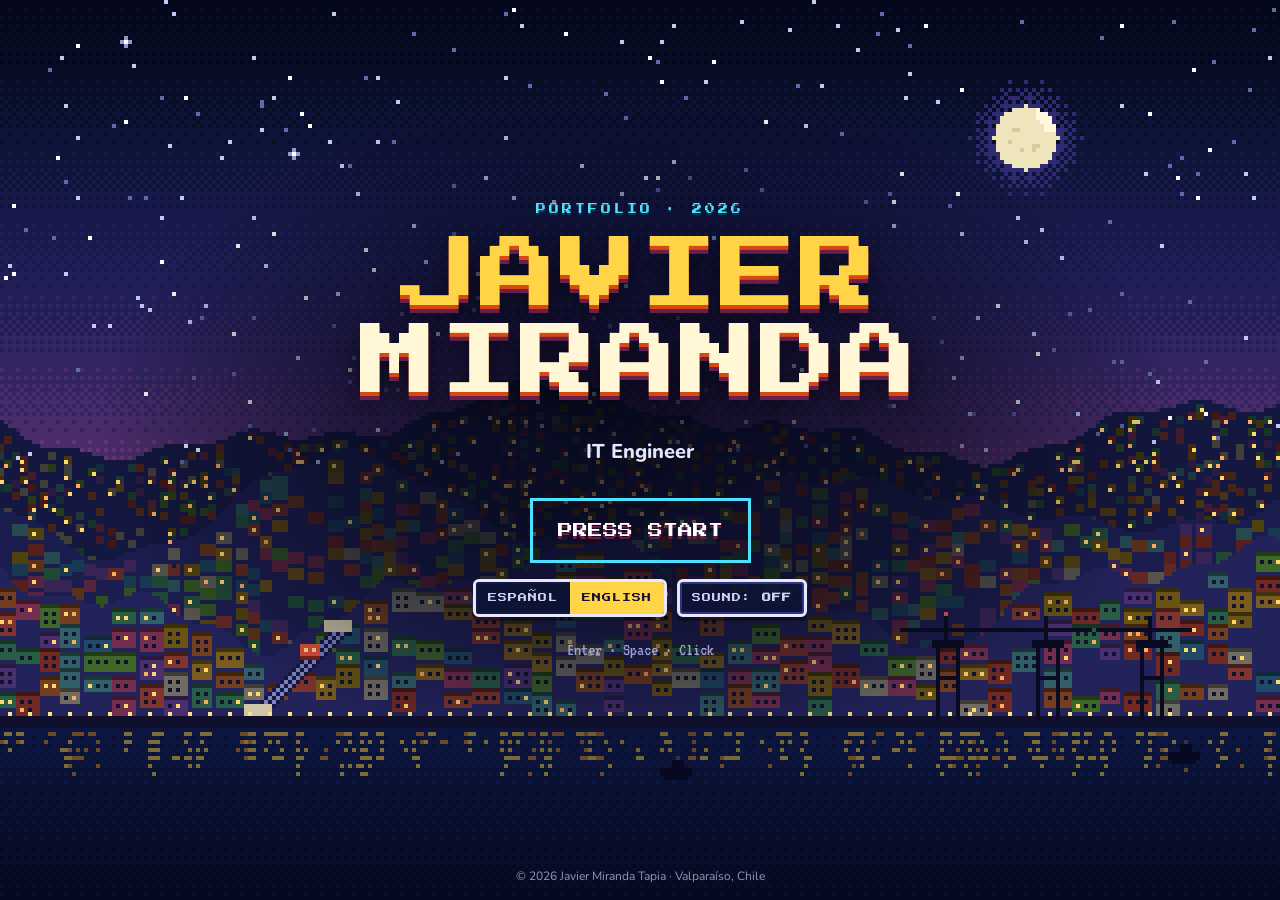
<file: index.html>
<!doctype html>
<html lang="es">
<head>
  <meta charset="utf-8">
  <meta name="viewport" content="width=device-width, initial-scale=1, viewport-fit=cover">
  <title>Javier Miranda · Portafolio</title>
  <meta name="description" content="Portafolio de Javier Miranda Tapia, Ingeniero en Informática con Diplomado en Ciberseguridad: experiencia laboral, habilidades, certificados y demos jugables de sus apps y juegos.">
  <meta name="author" content="Javier Miranda Tapia">
  <meta name="theme-color" content="#0b0f24">
  <meta property="og:type" content="website">
  <meta property="og:title" content="Javier Miranda · Portafolio">
  <meta property="og:description" content="Ingeniero en Informática con Diplomado en Ciberseguridad. Experiencia, habilidades, certificados y demos jugables de mis apps y juegos.">
  <meta property="og:image" content="https://javiermirandat-ing.github.io/img/og.jpg">
  <meta property="og:url" content="https://javiermirandat-ing.github.io/">
  <meta property="og:image:width" content="1200">
  <meta property="og:image:height" content="630">
  <meta property="og:locale" content="es_CL">
  <meta name="twitter:card" content="summary_large_image">
  <link rel="canonical" href="https://javiermirandat-ing.github.io/">
  <link rel="icon" type="image/svg+xml" href="favicon.svg">
  <link rel="preconnect" href="https://fonts.googleapis.com">
  <link rel="preconnect" href="https://fonts.gstatic.com" crossorigin>
  <link href="https://fonts.googleapis.com/css2?family=Nunito:wght@400;600;700;800&family=Press+Start+2P&family=VT323&display=swap" rel="stylesheet">
  <link rel="stylesheet" href="css/style.css">
  <script type="application/ld+json">
  {
    "@context": "https://schema.org",
    "@type": "Person",
    "name": "Javier Miranda Tapia",
    "jobTitle": "Ingeniero en Informática",
    "email": "mailto:javier.mirandat.26@gmail.com",
    "telephone": "+56961686938",
    "address": { "@type": "PostalAddress", "addressLocality": "Valparaíso", "addressCountry": "CL" },
    "alumniOf": "Duoc UC",
    "knowsLanguage": ["es", "en"],
    "url": "https://javiermirandat-ing.github.io/",
    "sameAs": ["https://github.com/javiermirandat-ing"]
  }
  </script>
</head>
<body>
  <canvas id="scene" aria-hidden="true"></canvas>
  <div class="veil" aria-hidden="true"></div>

  <!-- Pantalla de título -->
  <section id="title" class="title" aria-label="Pantalla de inicio">
    <div class="title-inner">
      <p class="title-pre" data-i18n="title.pre">PORTAFOLIO · 2026</p>
      <h1 class="logo"><span>JAVIER</span><span>MIRANDA</span></h1>
      <p class="title-sub" data-i18n="title.sub">Ingeniero en Informática</p>
      <button id="start" class="press-start" type="button"><span class="blink" data-i18n="title.start">PRESIONA START</span></button>
      <div class="title-options">
        <div class="seg" role="group" aria-label="Idioma / Language">
          <button type="button" class="seg-btn" data-set-lang="es" data-px-static>ESPAÑOL</button>
          <button type="button" class="seg-btn" data-set-lang="en">ENGLISH</button>
        </div>
        <button type="button" class="seg-btn sound-toggle" data-sound-toggle>
          <span data-i18n="title.sound">SONIDO</span>: <b class="sound-state">NO</b>
        </button>
      </div>
      <p class="title-hint" data-i18n="title.hint">Enter · Espacio · Clic</p>
    </div>
    <p class="title-foot">© 2026 Javier Miranda Tapia · Valparaíso, Chile</p>
  </section>

  <!-- Aplicación -->
  <div id="app" hidden>
    <header class="hud">
      <div class="hud-row">
        <button type="button" class="hud-player" data-goto="perfil" aria-label="Perfil">
          <canvas class="hud-avatar" width="48" height="48" aria-hidden="true"></canvas>
          <span class="hud-id">
            <span class="hud-name">JAVIER MIRANDA</span>
            <span class="hud-class" data-i18n="hud.class">Ing. en Informática y Telecom.</span>
          </span>
        </button>
        <div class="hud-xp" aria-live="polite">
          <div class="hud-xp-label"><span data-i18n="hud.explore">EXPLORACIÓN</span><span id="xp-count">0/5</span></div>
          <div class="xpbar"><i id="xp-fill"></i></div>
        </div>
        <div class="hud-actions">
          <a class="btn-icon btn-cv" id="hud-cv" href="cv/Javier-Miranda-CV.pdf" download><span data-icon="download"></span><span data-i18n="hud.cv">CV</span></a>
          <button type="button" class="btn-icon" id="hud-lang" data-i18n-aria="hud.lang"><span data-icon="globe"></span><span class="lang-code">ES</span></button>
          <button type="button" class="btn-icon" id="hud-sound" data-sound-toggle data-i18n-aria="hud.sound"><span class="snd-icon" data-icon="soundOff"></span></button>
        </div>
      </div>
      <nav class="menu" role="tablist" aria-label="Secciones">
        <button type="button" class="tab" role="tab" id="tab-perfil" aria-controls="s-perfil" data-tab="perfil"><span data-icon="user"></span><span data-i18n="nav.perfil">Perfil</span></button>
        <button type="button" class="tab" role="tab" id="tab-habilidades" aria-controls="s-habilidades" data-tab="habilidades"><span data-icon="star"></span><span data-i18n="nav.habilidades">Habilidades</span></button>
        <button type="button" class="tab" role="tab" id="tab-experiencia" aria-controls="s-experiencia" data-tab="experiencia"><span data-icon="briefcase"></span><span data-i18n="nav.experiencia">Experiencia</span></button>
        <button type="button" class="tab" role="tab" id="tab-proyectos" aria-controls="s-proyectos" data-tab="proyectos"><span data-icon="pad"></span><span data-i18n="nav.proyectos">Proyectos</span></button>
        <button type="button" class="tab" role="tab" id="tab-contacto" aria-controls="s-contacto" data-tab="contacto"><span data-icon="chat"></span><span data-i18n="nav.contacto">Contacto</span></button>
      </nav>
    </header>

    <main class="stage">
      <section id="s-perfil" class="panel" role="tabpanel" aria-labelledby="tab-perfil" hidden></section>
      <section id="s-habilidades" class="panel" role="tabpanel" aria-labelledby="tab-habilidades" hidden></section>
      <section id="s-experiencia" class="panel" role="tabpanel" aria-labelledby="tab-experiencia" hidden></section>
      <section id="s-proyectos" class="panel" role="tabpanel" aria-labelledby="tab-proyectos" hidden></section>
      <section id="s-contacto" class="panel" role="tabpanel" aria-labelledby="tab-contacto" hidden></section>
    </main>

    <footer class="foot">
      <p>© 2026 Javier Miranda Tapia · <span data-i18n="footer.made">Hecho a mano con HTML, CSS y JavaScript</span></p>
    </footer>
  </div>

  <div id="modal" class="modal" hidden></div>
  <div id="toasts" class="toasts" aria-live="polite"></div>

  <noscript>
    <div class="noscript">
      <h1>Javier Miranda Tapia</h1>
      <p>Ingeniero en Informática · Diplomado en Ciberseguridad · Valparaíso, Chile</p>
      <p>Correo: <a href="mailto:javier.mirandat.26@gmail.com">javier.mirandat.26@gmail.com</a> · Teléfono: <a href="tel:+56961686938">+56 9 6168 6938</a></p>
      <p><a href="cv/Javier-Miranda-CV.pdf">Descargar CV</a> · <a href="cv/Javier-Miranda-CV-con-foto.pdf">CV con foto</a></p>
      <p>Activa JavaScript para ver la versión jugable del portafolio.</p>
    </div>
  </noscript>

  <script src="js/data.js"></script>
  <script src="js/scene.js"></script>
  <script src="js/app.js"></script>
</body>
</html>
</file>
<file: css/style.css>
/* ==========================================================
   Portafolio de Javier Miranda · estilo RPG retro
   ========================================================== */

:root {
  --bg: #0b0f24;
  --bg-2: #11173a;
  --win-top: rgba(30, 38, 98, 0.94);
  --win-bot: rgba(14, 19, 54, 0.96);
  --line: #e9e6ff;
  --line-in: #2d3586;
  --ink: #f4f2ff;
  --ink-2: #cdd2f6;
  --muted: #9aa2d8;
  --gold: #ffd447;
  --gold-dark: #b8860b;
  --orange: #ff8a3d;
  --cyan: #4de1ff;
  --pink: #ff6fa3;
  --green: #5ef0a0;
  --purple: #b98cff;
  --red: #ff5d6c;
  --slot: #1c2462;
  --slot-line: #3b44a0;
  --shadow: rgba(0, 0, 0, 0.38);
  --px: "Press Start 2P", monospace;
  --vt: "VT323", monospace;
  --sans: "Nunito", system-ui, -apple-system, "Segoe UI", sans-serif;
  --hud-h: 64px;
  --radius: 8px;
}

* { box-sizing: border-box; }

html {
  -webkit-text-size-adjust: 100%;
  scroll-padding-top: 140px;
}

body {
  margin: 0;
  min-height: 100vh;
  background: var(--bg);
  color: var(--ink);
  font: 16px/1.6 var(--sans);
  overflow-x: hidden;
}

body.locked { overflow: hidden; }

img { max-width: 100%; display: block; }

a { color: var(--cyan); }

button { font: inherit; color: inherit; }

:focus-visible {
  outline: 3px solid var(--cyan);
  outline-offset: 3px;
}

[hidden] { display: none !important; }

/* Mayúscula con tilde compuesta: la fuente pixel la trae aplastada, así que
   la tilde se dibuja con píxeles de 1/8 em (la grilla de la propia fuente). */
.acc { position: relative; display: inline-block; line-height: 1; }

.acc::before {
  content: "";
  position: absolute;
  width: 0.125em;
  height: 0.125em;
  background: currentColor;
}

.acc.a-acute::before { left: 0.375em; top: -0.25em; box-shadow: 0.125em -0.125em 0 currentColor; }

.acc.a-tilde::before {
  left: 0.125em; top: -0.25em;
  box-shadow: 0.375em 0 0 currentColor, 0.5em 0 0 currentColor, 0.125em -0.125em 0 currentColor, 0.25em -0.125em 0 currentColor, 0.625em -0.125em 0 currentColor;
}

.acc.a-dier::before { left: 0.25em; top: -0.25em; box-shadow: 0.375em 0 0 currentColor; }

.sr-only {
  position: absolute; width: 1px; height: 1px; overflow: hidden;
  clip: rect(0 0 0 0); white-space: nowrap;
}

/* ---------- Iconos pixel ---------- */
.px-icon {
  width: 1em; height: 1em;
  display: inline-block;
  vertical-align: -0.12em;
  fill: currentColor;
  shape-rendering: crispEdges;
  flex: none;
}

/* ---------- Escenario de fondo ---------- */
#scene {
  position: fixed;
  inset: 0;
  width: 100%;
  height: 100%;
  image-rendering: pixelated;
  object-fit: cover;
  z-index: 0;
  display: block;
}

.veil {
  position: fixed;
  inset: 0;
  z-index: 1;
  pointer-events: none;
  background:
    radial-gradient(ellipse at 50% 20%, rgba(9, 11, 34, 0.45), rgba(6, 7, 22, 0.86) 70%);
  opacity: 0;
  transition: opacity 0.7s ease;
}

.veil::after {
  content: "";
  position: absolute;
  inset: 0;
  background: repeating-linear-gradient(to bottom, rgba(0, 0, 0, 0.16) 0 1px, transparent 1px 3px);
  opacity: 0.35;
}

body.in-app .veil { opacity: 1; }

/* ---------- Pantalla de título ---------- */
.title {
  position: fixed;
  inset: 0;
  z-index: 10;
  display: grid;
  place-items: center;
  padding: 24px 16px 64px;
  text-align: center;
  transition: opacity 0.5s ease, transform 0.5s ease;
}

.title.leaving {
  opacity: 0;
  transform: scale(1.06);
  pointer-events: none;
}

.title-inner {
  position: relative;
  display: flex;
  flex-direction: column;
  align-items: center;
  gap: 10px;
  max-width: 100%;
}

.title-inner::before {
  content: "";
  position: absolute;
  z-index: -1;
  left: 50%; top: 50%;
  width: min(1100px, 150vw);
  height: 150%;
  transform: translate(-50%, -50%);
  background: radial-gradient(closest-side, rgba(5, 7, 24, 0.82), rgba(5, 7, 24, 0.55) 55%, transparent);
  pointer-events: none;
}

.title-pre {
  margin: 0 0 6px;
  font: 10px/1.6 var(--px);
  letter-spacing: 3px;
  color: var(--cyan);
  text-shadow: 0 2px 0 #0a3a52;
}

.logo {
  margin: 0;
  font-family: var(--px);
  font-weight: 400;
  font-size: clamp(30px, 8vw, 78px);
  line-height: 1.12;
  letter-spacing: 2px;
  color: var(--gold);
  text-shadow:
    0 4px 0 #d9480f,
    0 8px 0 #6b1f4a,
    0 14px 24px rgba(0, 0, 0, 0.55);
}

.logo span { display: block; }

.logo span:nth-child(2) {
  color: #fff7d6;
  animation: bob 2.4s steps(4) infinite;
}

.logo span:nth-child(1) { animation: bob 2.4s steps(4) infinite reverse; }

@keyframes bob {
  0%, 100% { transform: translateY(0); }
  50% { transform: translateY(-4px); }
}

.title-sub {
  margin: 18px 0 8px;
  font-weight: 800;
  font-size: clamp(15px, 2.4vw, 20px);
  color: #e3e6ff;
  text-shadow: 0 2px 0 rgba(0, 0, 0, 0.6);
}

.press-start {
  margin-top: 18px;
  padding: 16px 22px;
  background: none;
  border: 0;
  cursor: pointer;
  font: 15px/1.4 var(--px);
  color: #fff;
  text-shadow: 0 3px 0 #6b1f4a;
}

.blink { animation: soft-blink 1.1s steps(2, start) infinite; }

@keyframes blink { to { visibility: hidden; } }

@keyframes soft-blink { to { opacity: 0.25; } }

.title-options {
  display: flex;
  flex-wrap: wrap;
  justify-content: center;
  gap: 10px;
  margin-top: 12px;
}

.seg {
  display: inline-flex;
  border: 3px solid var(--line);
  border-radius: 6px;
  box-shadow: inset 0 0 0 2px var(--line-in), 0 4px 0 var(--shadow);
  background: rgba(14, 19, 54, 0.85);
  overflow: hidden;
}

.seg .seg-btn {
  border: 0;
  box-shadow: none;
  border-radius: 0;
}

.seg-btn {
  padding: 10px 12px;
  font: 9px/1.4 var(--px);
  letter-spacing: 1px;
  color: var(--ink-2);
  background: rgba(14, 19, 54, 0.85);
  border: 3px solid var(--line);
  border-radius: 6px;
  box-shadow: inset 0 0 0 2px var(--line-in), 0 4px 0 var(--shadow);
  cursor: pointer;
}

.seg-btn[aria-pressed="true"] {
  color: #1a1030;
  background: var(--gold);
}

.seg-btn:hover { color: var(--gold); }
.seg-btn[aria-pressed="true"]:hover { color: #1a1030; }

.title-hint {
  margin: 14px 0 0;
  font: 18px/1 var(--vt);
  color: var(--muted);
}

.title-foot {
  position: absolute;
  left: 0; right: 0; bottom: 14px;
  margin: 0;
  font-size: 12px;
  color: rgba(205, 210, 246, 0.7);
}

/* ---------- Aplicación ---------- */
#app {
  position: relative;
  z-index: 2;
  min-height: 100vh;
  display: flex;
  flex-direction: column;
}

.hud {
  position: sticky;
  top: 0;
  z-index: 6;
  background: rgba(9, 12, 34, 0.9);
  backdrop-filter: blur(8px);
  -webkit-backdrop-filter: blur(8px);
  border-bottom: 3px solid var(--line);
  box-shadow: 0 3px 0 var(--line-in), 0 10px 24px rgba(0, 0, 0, 0.35);
}

.hud-row {
  max-width: 1160px;
  margin: 0 auto;
  display: grid;
  grid-template-columns: auto minmax(120px, 1fr) auto;
  align-items: center;
  gap: 18px;
  padding: 10px 16px;
}

.hud-player {
  display: flex;
  align-items: center;
  gap: 12px;
  padding: 0;
  background: none;
  border: 0;
  cursor: pointer;
  text-align: left;
}

.hud-avatar {
  width: 44px;
  height: 44px;
  image-rendering: pixelated;
  border: 3px solid var(--gold);
  border-radius: 4px;
  box-shadow: 0 0 0 2px #6b1f4a;
  background: var(--bg-2);
}

.hud-id { display: flex; flex-direction: column; line-height: 1.3; }

.hud-name { font: 10px/1.6 var(--px); color: #fff; }

.hud-class { font-size: 13px; color: var(--muted); font-weight: 700; }

.hud-xp { max-width: 340px; width: 100%; justify-self: center; }

.hud-xp-label {
  display: flex;
  justify-content: space-between;
  font: 18px/1 var(--vt);
  color: var(--ink-2);
  margin-bottom: 4px;
  letter-spacing: 1px;
}

#xp-count { color: var(--gold); }

.xpbar {
  height: 14px;
  border: 2px solid var(--line);
  border-radius: 3px;
  background: #070a1c;
  box-shadow: inset 0 0 0 2px #151b48;
  overflow: hidden;
}

.xpbar i {
  display: block;
  height: 100%;
  width: 0;
  background:
    repeating-linear-gradient(90deg, transparent 0 10px, rgba(0, 0, 0, 0.25) 10px 12px),
    linear-gradient(180deg, #fff1a8, var(--gold) 45%, #e0a800);
  transition: width 0.6s steps(10);
}

.hud-actions { display: flex; gap: 8px; }

.btn-icon {
  display: inline-flex;
  align-items: center;
  justify-content: center;
  gap: 6px;
  min-width: 42px;
  height: 42px;
  padding: 0 10px;
  font: 9px/1 var(--px);
  color: var(--ink);
  text-decoration: none;
  background: var(--slot);
  border: 2px solid var(--line);
  border-radius: 6px;
  box-shadow: inset 0 0 0 2px var(--line-in), 0 3px 0 var(--shadow);
  cursor: pointer;
}

.btn-icon .px-icon { font-size: 16px; }

.btn-icon:hover { color: var(--gold); }

.btn-cv { color: #1a1030; background: var(--gold); box-shadow: inset 0 0 0 2px #fff3b0, 0 3px 0 #7a5500; }
.btn-cv:hover { color: #1a1030; filter: brightness(1.08); }

/* Menú de pestañas */
.menu {
  max-width: 1160px;
  margin: 0 auto;
  display: flex;
  justify-content: center;
  gap: 6px;
  padding: 0 16px 10px;
}

.tab {
  position: relative;
  display: inline-flex;
  align-items: center;
  gap: 8px;
  padding: 10px 14px 10px 26px;
  font: 10px/1.4 var(--px);
  color: var(--ink-2);
  background: transparent;
  border: 2px solid transparent;
  border-radius: 6px;
  cursor: pointer;
}

.tab .px-icon { font-size: 15px; }

.tab::before {
  content: "";
  position: absolute;
  left: 9px;
  top: 50%;
  margin-top: -5px;
  border: 5px solid transparent;
  border-left: 7px solid var(--gold);
  opacity: 0;
}

.tab:hover { color: #fff; }
.tab:hover::before { opacity: 0.6; }

.tab[aria-selected="true"] {
  color: var(--gold);
  background: #1a2156;
  border-color: var(--line);
  box-shadow: inset 0 0 0 2px var(--line-in);
}

.tab[aria-selected="true"]::before { opacity: 1; animation: blink 1s steps(2, start) infinite; }

/* ---------- Escenario principal ---------- */
.stage {
  flex: 1;
  width: 100%;
  max-width: 1160px;
  margin: 0 auto;
  padding: 30px 16px 60px;
}

.panel { animation: panel-in 0.42s steps(6) both; }

@keyframes panel-in {
  from { opacity: 0; transform: translateY(14px); }
  to { opacity: 1; transform: none; }
}

.sec-head { margin: 4px 0 30px; }

.sec-head h2 {
  margin: 0 0 10px;
  font: clamp(17px, 2.6vw, 25px)/1.4 var(--px);
  color: var(--gold);
  text-shadow: 0 3px 0 #d9480f, 0 6px 0 #4a1640;
}

.sec-head p { margin: 0; color: var(--ink-2); font-size: 17px; font-weight: 600; }

/* Ventana RPG */
.win {
  position: relative;
  background: linear-gradient(180deg, var(--win-top), var(--win-bot));
  border: 3px solid var(--line);
  border-radius: var(--radius);
  box-shadow: inset 0 0 0 3px var(--line-in), 0 8px 0 var(--shadow);
  padding: 30px 22px 22px;
}

.stack > * + * { margin-top: 30px; }

.win-title {
  position: absolute;
  top: -15px;
  left: 14px;
  display: inline-flex;
  align-items: center;
  gap: 8px;
  max-width: calc(100% - 28px);
  padding: 6px 10px;
  font: 10px/1.4 var(--px);
  color: var(--gold);
  background: #0f1438;
  border: 3px solid var(--line);
  border-radius: 6px;
}

.win-title .px-icon { font-size: 13px; color: var(--cyan); }

.grid-2 { display: grid; grid-template-columns: repeat(2, minmax(0, 1fr)); gap: 30px 26px; }

/* Botones */
.btn {
  display: inline-flex;
  align-items: center;
  justify-content: center;
  gap: 10px;
  padding: 14px 18px;
  font: 10px/1.4 var(--px);
  letter-spacing: 0.5px;
  color: #1a1030;
  text-decoration: none;
  background: var(--gold);
  border: 3px solid #1a1030;
  border-radius: 6px;
  box-shadow: inset 0 -4px 0 rgba(0, 0, 0, 0.18), inset 0 3px 0 rgba(255, 255, 255, 0.45), 0 4px 0 #1a1030;
  cursor: pointer;
  transition: transform 0.06s;
}

.btn .px-icon { font-size: 14px; }

.btn:hover { filter: brightness(1.08); }

.btn:active { transform: translateY(3px); box-shadow: inset 0 -2px 0 rgba(0, 0, 0, 0.18), 0 1px 0 #1a1030; }

.btn-ghost {
  color: var(--ink);
  background: var(--slot);
  border-color: var(--line);
  box-shadow: inset 0 0 0 2px var(--line-in), 0 4px 0 var(--shadow);
}

.btn-ghost:hover { color: var(--gold); }

.btn-row { display: flex; flex-wrap: wrap; gap: 14px; margin-top: 22px; }

.chip {
  display: inline-flex;
  align-items: center;
  gap: 6px;
  padding: 3px 9px;
  font: 17px/1.2 var(--vt);
  letter-spacing: 0.5px;
  color: var(--ink-2);
  background: rgba(11, 15, 40, 0.75);
  border: 2px solid var(--slot-line);
  border-radius: 4px;
}

.chips { display: flex; flex-wrap: wrap; gap: 8px; margin: 0; padding: 0; list-style: none; }

/* ---------- Perfil ---------- */
.profile { display: grid; grid-template-columns: 340px minmax(0, 1fr); gap: 30px; align-items: start; }

.char-card { text-align: center; }

.portrait {
  position: relative;
  width: min(230px, 100%);
  aspect-ratio: 1;
  margin: 8px auto 18px;
  padding: 0;
  border: 4px solid var(--gold);
  border-radius: 6px;
  background: var(--bg-2);
  box-shadow: 0 0 0 4px #6b1f4a, 0 0 34px rgba(255, 212, 71, 0.28);
  cursor: pointer;
  overflow: hidden;
}

.portrait canvas { width: 100%; height: 100%; display: block; image-rendering: pixelated; }

.portrait-tag {
  position: absolute;
  right: 6px;
  bottom: 6px;
  padding: 4px 6px;
  font: 8px/1 var(--px);
  color: #1a1030;
  background: var(--gold);
  border-radius: 3px;
  opacity: 0;
  transition: opacity 0.2s;
}

.portrait.is-8bit .portrait-tag { opacity: 1; }

.char-name { margin: 0 0 6px; font: 14px/1.5 var(--px); color: #fff; }

.char-class { margin: 0 0 14px; font-weight: 800; color: var(--gold); }

.char-meta { display: grid; gap: 8px; justify-items: center; margin-bottom: 18px; color: var(--ink-2); font-weight: 700; font-size: 15px; }

.char-meta span { display: inline-flex; align-items: center; gap: 8px; }

.dot-live {
  width: 10px; height: 10px;
  background: var(--green);
  box-shadow: 0 0 0 2px #0f3d2a, 0 0 10px var(--green);
  animation: blink 1.4s steps(2, start) infinite;
}

.sub-title {
  margin: 18px 0 10px;
  font: 9px/1.4 var(--px);
  color: var(--cyan);
  text-align: left;
}

.lang-row { display: grid; grid-template-columns: 1fr auto; gap: 4px 10px; align-items: center; text-align: left; margin-bottom: 10px; }

.lang-row b { font-weight: 800; }

.lang-row small { color: var(--muted); font-size: 14px; font-weight: 700; }

.lang-row .segs { grid-column: 1 / -1; }

.bio { margin: 0; font-size: 17px; color: var(--ink); }

.stats { display: grid; grid-template-columns: repeat(4, minmax(0, 1fr)); gap: 12px; }

.stat {
  text-align: center;
  padding: 12px 6px 10px;
  background: rgba(8, 11, 32, 0.6);
  border: 2px solid var(--slot-line);
  border-radius: 6px;
}

.stat b { display: block; font: 54px/0.9 var(--vt); color: var(--gold); text-shadow: 0 3px 0 #7a3a00; }

.stat span { display: block; margin-top: 6px; font-size: 13px; line-height: 1.3; color: var(--ink-2); font-weight: 700; }

.slots { display: grid; grid-template-columns: repeat(2, minmax(0, 1fr)); gap: 12px; margin: 0; padding: 0; list-style: none; }

.slots.one { grid-template-columns: minmax(0, 1fr); text-align: left; }

.char-card .slot { font-size: 15px; }

.skills-layout {
  display: grid;
  grid-template-columns: repeat(2, minmax(0, 1fr));
  gap: 30px 26px;
  align-items: start;
}

.skills-layout .wide { grid-column: 1 / -1; }

.skills-layout .wide .skill-list { grid-template-columns: repeat(2, minmax(0, 1fr)); column-gap: 44px; }

.slot {
  display: flex;
  align-items: center;
  gap: 12px;
  padding: 10px 12px;
  background: rgba(8, 11, 32, 0.55);
  border: 2px solid var(--slot-line);
  border-radius: 6px;
  font-weight: 700;
  line-height: 1.35;
}

.slot-ico {
  width: 40px; height: 40px;
  display: grid;
  place-items: center;
  flex: none;
  background: var(--slot);
  border: 2px solid var(--line);
  border-radius: 4px;
  box-shadow: inset 0 0 0 2px var(--line-in);
  color: var(--gold);
  font-size: 20px;
}

.slot-ico.pink { color: var(--pink); }
.slot-ico.cyan { color: var(--cyan); }
.slot-ico.green { color: var(--green); }

/* Segmentos de nivel */
.segs { display: flex; gap: 4px; }

.segs i {
  width: 16px; height: 12px;
  background: #151b4a;
  border: 2px solid #343d92;
  border-radius: 2px;
}

.segs i.on {
  background: linear-gradient(180deg, #fff1a8, var(--gold) 55%, #d99a00);
  border-color: #fff3b8;
  box-shadow: 0 0 8px rgba(255, 212, 71, 0.45);
}

.panel .segs i.on { animation: seg-on 0.5s steps(3) both; }

@keyframes seg-on { from { background: #151b4a; border-color: #343d92; box-shadow: none; } }

/* ---------- Habilidades ---------- */
.skill-list { margin: 0; padding: 0; list-style: none; display: grid; gap: 14px; }

.skill {
  display: grid;
  grid-template-columns: minmax(0, 1fr) auto;
  gap: 4px 12px;
  align-items: center;
}

.skill-name { font-weight: 800; line-height: 1.35; }

.skill-lvl { font: 18px/1 var(--vt); color: var(--gold); text-align: right; white-space: nowrap; }

.skill-lvl .px-icon { font-size: 14px; }

.skill .segs { grid-column: 1 / -1; }

.skill-unlock { grid-column: 1 / -1; display: flex; flex-wrap: wrap; align-items: center; gap: 6px; font-size: 13px; color: var(--muted); font-weight: 700; }

.proj-chip {
  display: inline-flex;
  align-items: center;
  gap: 6px;
  padding: 2px 8px;
  font: 16px/1.2 var(--vt);
  color: var(--ink);
  background: rgba(11, 15, 40, 0.8);
  border: 2px solid var(--slot-line);
  border-radius: 4px;
  cursor: pointer;
}

.proj-chip::before { content: ""; width: 8px; height: 8px; background: var(--c, var(--gold)); }

.proj-chip:hover { border-color: var(--c, var(--gold)); color: #fff; }

.badges { display: grid; grid-template-columns: repeat(auto-fill, minmax(230px, 1fr)); gap: 14px; margin: 0; padding: 0; list-style: none; }

.badges > li { display: flex; }

.badge {
  flex: 1;
  display: flex;
  align-items: center;
  gap: 12px;
  width: 100%;
  padding: 12px;
  font: inherit;
  color: inherit;
  text-align: left;
  background: rgba(8, 11, 32, 0.6);
  border: 2px solid var(--slot-line);
  border-radius: 6px;
  cursor: pointer;
  transition: transform 0.12s steps(2), border-color 0.12s;
}

.badge:hover { border-color: var(--gold); transform: translateY(-2px); }

.badge-link { display: inline-flex; align-items: center; gap: 6px; font: 17px/1.1 var(--vt); color: var(--cyan); font-weight: 400; }

.badge-link .px-icon { font-size: 12px; }

.medal {
  position: relative;
  width: 52px; height: 52px;
  flex: none;
  display: grid;
  place-items: center;
  color: #5a3a00;
  font-size: 22px;
  background: radial-gradient(circle at 35% 30%, #fff6c4, var(--gold) 45%, #c58b00);
  border: 3px solid #fff3b8;
  border-radius: 50%;
  box-shadow: 0 0 0 3px #7a5200, 0 4px 0 var(--shadow);
}

.badge.progress .medal {
  color: #26305e;
  background: radial-gradient(circle at 35% 30%, #ffffff, #c7cdf0 45%, #8a93c7);
  border-color: #fff;
  box-shadow: 0 0 0 3px #4a5291, 0 4px 0 var(--shadow);
}

.badge-text { display: grid; gap: 4px; line-height: 1.3; font-weight: 800; font-size: 15px; }

.badge-state { font: 8px/1.4 var(--px); color: var(--green); }

.badge.progress .badge-state { color: var(--cyan); }

.progressbar {
  height: 10px;
  margin-top: 2px;
  border: 2px solid var(--line);
  border-radius: 3px;
  background: #070a1c;
  overflow: hidden;
}

.progressbar i {
  display: block;
  width: 60%;
  height: 100%;
  background: repeating-linear-gradient(-45deg, var(--cyan) 0 6px, #2aa7c4 6px 12px);
  background-size: 17px 17px;
  animation: stripes 1s linear infinite;
}

@keyframes stripes { to { background-position: 17px 0; } }

/* ---------- Experiencia ---------- */
.quests { position: relative; margin: 0; padding: 0 0 0 34px; list-style: none; }

.quests::before {
  content: "";
  position: absolute;
  left: 11px; top: 8px; bottom: 8px;
  width: 4px;
  background: repeating-linear-gradient(to bottom, var(--line) 0 8px, transparent 8px 14px);
  opacity: 0.55;
}

.quest {
  position: relative;
  padding: 18px 18px 16px;
  background: rgba(8, 11, 32, 0.62);
  border: 2px solid var(--slot-line);
  border-radius: 6px;
}

.quest + .quest { margin-top: 18px; }

.quest::before {
  content: "";
  position: absolute;
  left: -30px; top: 24px;
  width: 14px; height: 14px;
  background: var(--green);
  border: 3px solid #0b0f24;
  box-shadow: 0 0 0 2px var(--line);
}

.quest.active { border-color: var(--gold); box-shadow: 0 0 0 1px rgba(255, 212, 71, 0.35), 0 0 22px rgba(255, 212, 71, 0.12); }

.quest.active::before { background: var(--gold); animation: pulse 1.6s steps(2, start) infinite; }

@keyframes pulse { 50% { box-shadow: 0 0 0 2px var(--line), 0 0 14px var(--gold); } }

.quest-top { display: flex; flex-wrap: wrap; align-items: center; gap: 8px 12px; margin-bottom: 6px; }

.quest-tag { padding: 4px 7px; font: 8px/1.3 var(--px); color: #0b2a1b; background: var(--green); border-radius: 3px; }

.quest.active .quest-tag { color: #3a2400; background: var(--gold); }

.quest-dates { font: 19px/1 var(--vt); color: var(--cyan); }

.quest h3 { margin: 0; font-size: 20px; line-height: 1.3; font-weight: 800; }

.quest-role { margin: 2px 0 12px; color: var(--muted); font-weight: 700; }

.objectives { margin: 0; padding: 0; list-style: none; display: grid; gap: 7px; }

.objectives li { display: grid; grid-template-columns: 18px 1fr; gap: 10px; align-items: start; color: var(--ink-2); }

.objectives .px-icon { margin-top: 4px; color: var(--green); font-size: 14px; }

.rewards { display: flex; flex-wrap: wrap; align-items: center; gap: 8px; margin-top: 14px; }

.rewards-label { font: 8px/1.4 var(--px); color: var(--gold); margin-right: 2px; }

.edu { display: grid; grid-template-columns: repeat(2, minmax(0, 1fr)); gap: 14px; margin: 0; padding: 0; list-style: none; }

.edu-item {
  display: grid;
  grid-template-columns: 44px 1fr;
  gap: 12px;
  padding: 14px;
  background: rgba(8, 11, 32, 0.62);
  border: 2px solid var(--slot-line);
  border-radius: 6px;
}

.edu-item .slot-ico { width: 44px; height: 44px; }

.edu-item h3 { margin: 0; font-size: 16px; line-height: 1.35; font-weight: 800; }

.edu-item p { margin: 2px 0 0; color: var(--muted); font-weight: 700; font-size: 14px; }

.edu-item .quest-dates { display: inline-block; margin-top: 6px; }

.edu-item.highlight { border-color: var(--cyan); box-shadow: 0 0 18px rgba(77, 225, 255, 0.12); }

.edu-cert { display: inline-flex; align-items: center; gap: 6px; margin: 10px 0 0 10px; vertical-align: middle; }

.edu-cert .px-icon { font-size: 11px; }

/* ---------- Proyectos ---------- */
.levels { display: grid; grid-template-columns: repeat(2, minmax(0, 1fr)); gap: 30px 26px; }

.level {
  display: flex;
  flex-direction: column;
  padding: 0;
  overflow: hidden;
  transition: transform 0.15s steps(3);
}

.level:hover { transform: translateY(-4px); }

.level-cover {
  position: relative;
  height: 250px;
  display: flex;
  align-items: flex-end;
  justify-content: center;
  overflow: hidden;
  border-bottom: 3px solid var(--line);
  background:
    radial-gradient(circle at 50% 120%, var(--cg, rgba(255, 212, 71, 0.4)), transparent 65%),
    repeating-linear-gradient(0deg, rgba(255, 255, 255, 0.04) 0 2px, transparent 2px 6px),
    linear-gradient(180deg, #121848, #0b0f2a);
  cursor: pointer;
}

.level-cover::after {
  content: "";
  position: absolute;
  inset: 0;
  background: repeating-linear-gradient(to bottom, rgba(0, 0, 0, 0.12) 0 1px, transparent 1px 3px);
  pointer-events: none;
}

.fan { position: relative; width: 300px; height: 230px; }

.mini-phone {
  position: absolute;
  bottom: -40px;
  left: 50%;
  width: 104px;
  aspect-ratio: 9 / 20;
  margin-left: -52px;
  overflow: hidden;
  background: #000;
  border: 5px solid #0d0f1f;
  border-radius: 16px;
  box-shadow: 0 0 0 2px #3a3f6e, 0 14px 22px rgba(0, 0, 0, 0.5);
  transition: transform 0.25s ease;
}

.mini-phone img { width: 100%; height: 100%; object-fit: cover; object-position: top; }

.mini-phone:nth-child(1) { transform: translateX(-88px) rotate(-11deg); }
.mini-phone:nth-child(2) { transform: translateY(-26px); z-index: 2; }
.mini-phone:nth-child(3) { transform: translateX(88px) rotate(11deg); }

.level:hover .mini-phone:nth-child(1) { transform: translateX(-104px) rotate(-14deg); }
.level:hover .mini-phone:nth-child(2) { transform: translateY(-38px) scale(1.04); }
.level:hover .mini-phone:nth-child(3) { transform: translateX(104px) rotate(14deg); }

.level-num {
  position: absolute;
  top: 12px; right: 12px;
  z-index: 3;
  padding: 5px 8px;
  font: 8px/1.3 var(--px);
  color: var(--ink);
  background: rgba(9, 12, 34, 0.85);
  border: 2px solid var(--line);
  border-radius: 4px;
}

.status {
  position: absolute;
  top: 12px; left: 12px;
  z-index: 3;
  display: inline-flex;
  align-items: center;
  gap: 6px;
  padding: 6px 8px;
  font: 8px/1.3 var(--px);
  border-radius: 4px;
  border: 2px solid #0b0f24;
  box-shadow: 0 3px 0 rgba(0, 0, 0, 0.4);
}

.status.live { color: #062a19; background: var(--green); }
.status.live::before { content: ""; width: 7px; height: 7px; background: #062a19; animation: blink 1s steps(2, start) infinite; }
.status.soon { color: #3a2400; background: var(--gold); }
.status.proto { color: #1d0f3d; background: #c9b6ff; }
.status.hobby { color: #fff; background: #8a3df0; box-shadow: 0 0 0 2px #e6d4ff, 0 0 18px rgba(185, 140, 255, 0.6); }

.level-body { display: flex; flex-direction: column; flex: 1; padding: 20px 22px 22px; }

.level-tag { margin: 0 0 6px; font: 19px/1.2 var(--vt); color: var(--cyan); letter-spacing: 0.5px; }

.level h3 { margin: 0 0 10px; font: 17px/1.4 var(--px); color: #fff; }

.level-pitch { margin: 0 0 14px; color: var(--ink-2); }

.extra-badge { display: inline-block; align-self: flex-start; margin: 0 0 12px; padding: 3px 8px; font: 16px/1.2 var(--vt); color: #ffd2e2; border: 2px dashed #ff8fb1; border-radius: 4px; }

.level .btn-row { margin-top: auto; padding-top: 18px; }

/* Nivel extra (hobby) */
.level.bonus {
  grid-column: 1 / -1;
  flex-direction: row;
  border-color: #e6d4ff;
  box-shadow: inset 0 0 0 3px #5b2aa8, 0 8px 0 var(--shadow), 0 0 0 3px rgba(185, 140, 255, 0.25), 0 0 40px rgba(138, 61, 240, 0.25);
}

.level.bonus .level-cover {
  flex: 0 0 56%;
  height: auto;
  min-height: 300px;
  border-bottom: 0;
  border-right: 3px solid #e6d4ff;
  align-items: stretch;
}

.level.bonus .level-cover img { width: 100%; height: 100%; object-fit: cover; }

.level.bonus .level-num { top: auto; right: auto; bottom: 12px; left: 12px; border-color: #e6d4ff; }

.hobby-ribbon {
  position: absolute;
  top: 26px; right: -44px;
  z-index: 3;
  width: 180px;
  padding: 7px 0;
  font: 9px/1.3 var(--px);
  text-align: center;
  color: #fff;
  background: #8a3df0;
  border-top: 2px solid #e6d4ff;
  border-bottom: 2px solid #e6d4ff;
  transform: rotate(35deg);
}

.hobby-note {
  margin: 0 0 14px;
  padding: 12px 14px;
  color: #efe4ff;
  background: rgba(91, 42, 168, 0.25);
  border: 2px solid #8a5ad6;
  border-radius: 6px;
}

.hobby-note b { color: #d9c2ff; }

/* ---------- Modal de nivel ---------- */
.modal {
  position: fixed;
  inset: 0;
  z-index: 30;
  display: grid;
  place-items: center;
  padding: 24px;
  background: rgba(4, 5, 18, 0.8);
  backdrop-filter: blur(5px);
  -webkit-backdrop-filter: blur(5px);
  animation: fade 0.2s ease both;
}

@keyframes fade { from { opacity: 0; } }

.modal-win {
  width: min(1100px, 100%);
  max-height: calc(100vh - 48px);
  overflow: auto;
  padding: 26px;
  animation: pop 0.25s steps(4) both;
}

@keyframes pop { from { transform: scale(0.94); opacity: 0; } }

.modal-close {
  position: sticky;
  top: 0;
  float: right;
  z-index: 4;
  margin: -8px -8px 0 12px;
}

.modal-grid { display: grid; grid-template-columns: minmax(0, 430px) minmax(0, 1fr); gap: 30px; align-items: start; clear: both; }

.modal-grid.landscape { grid-template-columns: minmax(0, 1.25fr) minmax(0, 1fr); }

.viewer { display: flex; flex-direction: column; align-items: center; gap: 14px; }

.viewer-tabs { display: inline-flex; }

.phone {
  position: relative;
  height: min(76vh, 760px);
  width: auto;
  max-width: 100%;
  aspect-ratio: 9 / 19.5;
  padding: 12px;
  background: linear-gradient(160deg, #262a4d, #0d0f1f 40%);
  border-radius: 40px;
  box-shadow: 0 0 0 3px var(--line), 0 0 0 6px var(--line-in), 0 18px 34px rgba(0, 0, 0, 0.55);
}

.phone::before {
  content: "";
  position: absolute;
  top: 2px; left: 50%;
  width: 8px; height: 8px;
  margin-left: -4px;
  z-index: 3;
  background: #05060f;
  border-radius: 50%;
}

.screen {
  position: relative;
  width: 100%;
  height: 100%;
  overflow: hidden;
  background: #000;
  border-radius: 28px;
}

.screen img, .screen iframe { width: 100%; height: 100%; border: 0; display: block; object-fit: cover; object-position: top; }

.screen iframe.scaled { position: absolute; left: 0; top: 0; transform-origin: 0 0; }

.monitor {
  position: relative;
  width: 100%;
  aspect-ratio: 16 / 9;
  padding: 10px;
  background: linear-gradient(160deg, #262a4d, #0d0f1f 40%);
  border-radius: 12px;
  box-shadow: 0 0 0 3px #e6d4ff, 0 0 0 6px #5b2aa8, 0 18px 34px rgba(0, 0, 0, 0.55);
}

.monitor .screen { border-radius: 4px; }

.demo-overlay {
  position: absolute;
  inset: 0;
  z-index: 2;
  display: flex;
  flex-direction: column;
  align-items: center;
  justify-content: center;
  gap: 14px;
  padding: 20px;
  text-align: center;
  background: rgba(6, 8, 26, 0.72);
  backdrop-filter: blur(3px);
  -webkit-backdrop-filter: blur(3px);
}

.demo-overlay p { margin: 0; font: 18px/1.2 var(--vt); color: var(--ink-2); }

.demo-overlay .loading { font: 11px/1.4 var(--px); color: var(--gold); }

.demo-overlay .loading::after { content: "▮"; animation: blink 0.6s steps(2, start) infinite; }

.viewer-nav { display: flex; align-items: center; justify-content: center; gap: 12px; width: 100%; }

.viewer-cap { margin: 0; min-height: 1.6em; font-weight: 700; color: var(--ink-2); text-align: center; }

.thumbs { display: flex; gap: 8px; flex-wrap: wrap; justify-content: center; }

.thumb {
  width: 12px; height: 12px;
  padding: 0;
  background: #151b4a;
  border: 2px solid var(--slot-line);
  border-radius: 2px;
  cursor: pointer;
}

.thumb[aria-current="true"] { background: var(--gold); border-color: #fff3b8; }

.viewer-link { font: 18px/1.2 var(--vt); color: var(--cyan); display: inline-flex; gap: 6px; align-items: center; }

.modal-info h2 { margin: 0 0 6px; font: 20px/1.4 var(--px); color: #fff; }

.modal-info .level-tag { margin-bottom: 12px; }

.modal-status { position: static; margin-bottom: 14px; }

.modal-pitch { font-size: 17px; margin: 0 0 16px; }

.info-block { margin-top: 22px; }

.info-block h3 { margin: 0 0 12px; font: 9px/1.4 var(--px); color: var(--gold); }

.features { margin: 0; padding: 0; list-style: none; display: grid; gap: 8px; }

.features li { display: grid; grid-template-columns: 16px 1fr; gap: 10px; color: var(--ink-2); }

.features .px-icon { margin-top: 5px; color: var(--c, var(--gold)); font-size: 12px; }

.mini-stats { display: grid; grid-template-columns: repeat(3, minmax(0, 1fr)); gap: 10px; }

.mini-stats .stat b { font-size: 40px; }

.note {
  margin-top: 20px;
  padding: 12px 14px;
  font-size: 15px;
  color: var(--ink-2);
  background: rgba(77, 225, 255, 0.07);
  border: 2px dashed rgba(77, 225, 255, 0.45);
  border-radius: 6px;
}

/* ---------- Visor de certificados ---------- */
.cert-grid { display: grid; grid-template-columns: minmax(0, 1.05fr) minmax(0, 1fr); gap: 30px; align-items: start; clear: both; }

.cert-paper {
  display: block;
  padding: 6px;
  background: #fff;
  border-radius: 6px;
  box-shadow: 0 0 0 3px var(--line), 0 0 0 6px var(--line-in), 0 18px 34px rgba(0, 0, 0, 0.5);
}

.cert-paper img { width: 100%; height: auto; max-height: 76vh; object-fit: contain; }

.cert-date { display: flex; align-items: center; gap: 8px; margin: -4px 0 14px; font: 19px/1.2 var(--vt); color: var(--cyan); }

.cert-date .px-icon { font-size: 14px; }

/* ---------- Contacto ---------- */
.contact-grid { display: grid; grid-template-columns: minmax(0, 1.2fr) minmax(0, 1fr); gap: 30px; align-items: start; }

.contact-lead { margin: 0 0 20px; font-size: 17px; }

.contact-list { margin: 0; padding: 0; list-style: none; display: grid; gap: 12px; }

.contact-item {
  display: grid;
  grid-template-columns: 44px minmax(0, 1fr) auto;
  gap: 12px;
  align-items: center;
  padding: 10px 12px;
  background: rgba(8, 11, 32, 0.6);
  border: 2px solid var(--slot-line);
  border-radius: 6px;
}

.contact-item .slot-ico { width: 44px; height: 44px; }

.contact-item small { display: block; font: 8px/1.4 var(--px); color: var(--muted); margin-bottom: 4px; }

.contact-item a.val { color: #fff; font-weight: 800; text-decoration: none; overflow-wrap: anywhere; }

.contact-item a.val:hover { color: var(--gold); text-decoration: underline; }

.contact-item .val-text { color: #fff; font-weight: 800; }

.mini-btn {
  padding: 8px 10px;
  font: 8px/1 var(--px);
  color: var(--ink);
  background: var(--slot);
  border: 2px solid var(--line);
  border-radius: 4px;
  cursor: pointer;
}

.mini-btn:hover { color: var(--gold); }

.thanks { text-align: center; }

.thanks .big {
  margin: 8px 0 14px;
  font: clamp(14px, 2vw, 18px)/1.6 var(--px);
  color: var(--gold);
  text-shadow: 0 3px 0 #d9480f;
}

.thanks p { color: var(--ink-2); }

.trophy-big { font-size: 64px; color: var(--gold); filter: drop-shadow(0 4px 0 #7a5200); }

.cv-buttons { display: grid; gap: 12px; margin-top: 18px; }

/* ---------- Pie ---------- */
.foot { position: relative; z-index: 2; padding: 22px 16px 28px; text-align: center; font-size: 13px; color: var(--muted); }

.foot p { margin: 0; }

/* ---------- Avisos de logro ---------- */
.toasts {
  position: fixed;
  top: 128px;
  right: 16px;
  z-index: 40;
  display: grid;
  gap: 12px;
  pointer-events: none;
}

.toast {
  display: grid;
  grid-template-columns: 46px 1fr;
  gap: 12px;
  align-items: center;
  width: min(340px, calc(100vw - 32px));
  padding: 12px 14px;
  background: linear-gradient(180deg, #2a2266, #151146);
  border: 3px solid var(--gold);
  border-radius: 6px;
  box-shadow: inset 0 0 0 2px #6b4a00, 0 6px 0 var(--shadow), 0 0 26px rgba(255, 212, 71, 0.3);
  animation: toast-in 0.35s steps(5) both;
}

.toast.out { animation: toast-out 0.3s steps(4) both; }

@keyframes toast-in { from { transform: translateX(120%); } }
@keyframes toast-out { to { transform: translateX(120%); opacity: 0; } }

.toast .slot-ico { width: 46px; height: 46px; font-size: 22px; }

.toast small { display: block; font: 8px/1.4 var(--px); color: var(--gold); }

.toast b { display: block; font-weight: 800; font-size: 16px; line-height: 1.25; margin-top: 4px; }

.toast span { display: block; font-size: 13px; color: var(--ink-2); line-height: 1.3; }

/* Lluvia de monedas (código secreto) */
.coin {
  position: fixed;
  top: -24px;
  z-index: 50;
  width: 16px; height: 16px;
  background: radial-gradient(circle at 35% 35%, #fff6c4, var(--gold) 50%, #b8860b);
  border: 2px solid #7a5200;
  border-radius: 50%;
  pointer-events: none;
  animation: coin-fall linear forwards;
}

@keyframes coin-fall { to { transform: translateY(110vh) rotateY(720deg); } }

.noscript { position: relative; z-index: 3; max-width: 640px; margin: 40px auto; padding: 24px; background: #11173a; border: 3px solid var(--line); border-radius: 8px; }

/* ---------- Responsive ---------- */
@media (max-width: 980px) {
  .profile { grid-template-columns: minmax(0, 1fr); }
  .char-card { max-width: 520px; width: 100%; justify-self: center; }
  .contact-grid { grid-template-columns: minmax(0, 1fr); }
  .modal-grid, .modal-grid.landscape, .cert-grid { grid-template-columns: minmax(0, 1fr); }
  .level.bonus { flex-direction: column; }
  .level.bonus .level-cover { flex: none; min-height: 0; aspect-ratio: 16 / 9; border-right: 0; border-bottom: 3px solid #e6d4ff; }
}

@media (max-width: 760px) {
  html { scroll-padding-top: 90px; }
  /* sin desenfoque: con backdrop-filter el menú fijo quedaría atrapado dentro del encabezado */
  .hud { backdrop-filter: none; -webkit-backdrop-filter: none; background: rgba(9, 12, 34, 0.97); }
  .hud-row { grid-template-columns: auto 1fr; gap: 10px 12px; padding: 8px 12px; }
  .hud-xp { grid-column: 1 / -1; grid-row: 2; max-width: none; }
  .hud-actions { justify-self: end; }
  .hud-class { display: none; }
  .btn-cv span:last-child { display: none; }
  .menu {
    position: fixed;
    left: 0; right: 0; bottom: 0;
    z-index: 8;
    display: grid;
    grid-template-columns: repeat(5, minmax(0, 1fr));
    gap: 0;
    padding: 6px 4px calc(6px + env(safe-area-inset-bottom));
    background: rgba(9, 12, 34, 0.96);
    border-top: 3px solid var(--line);
    box-shadow: 0 -3px 0 var(--line-in);
  }
  .tab {
    flex-direction: column;
    gap: 6px;
    padding: 8px 2px;
    font: 800 11px/1.1 var(--sans);
    border-width: 2px;
  }
  .tab .px-icon { font-size: 20px; }
  .tab::before { display: none; }
  .stage { padding: 24px 14px 110px; }
  .foot { padding-bottom: calc(96px + env(safe-area-inset-bottom)); }
  .grid-2, .levels, .edu, .skills-layout { grid-template-columns: minmax(0, 1fr); }
  .skills-layout .wide .skill-list { grid-template-columns: minmax(0, 1fr); }
  .stats { grid-template-columns: repeat(2, minmax(0, 1fr)); }
  .slots { grid-template-columns: minmax(0, 1fr); }
  .win { padding: 28px 16px 18px; }
  .level-cover { height: 220px; }
  .fan { transform: scale(0.9); }
  .modal { padding: 0; }
  .modal-win { max-height: 100vh; height: 100%; border-radius: 0; padding: 18px 14px 28px; }
  .phone { height: min(70vh, 680px); }
  .toasts { top: auto; bottom: calc(86px + env(safe-area-inset-bottom)); right: 12px; left: 12px; justify-items: center; }
  .quests { padding-left: 26px; }
  .quests::before { left: 7px; }
  .quest::before { left: -25px; }
  .contact-item { grid-template-columns: 40px minmax(0, 1fr); }
  .contact-item .mini-btn { grid-column: 2; justify-self: start; }
}

@media (max-width: 480px) {
  .level-num { display: none; }
  .level.bonus .level-num { display: block; }
}

@media (max-width: 380px) {
  .hud-name { font-size: 9px; }
  .btn-icon { min-width: 38px; height: 38px; padding: 0 8px; }
  .logo { font-size: 27px; }
}

@media (prefers-reduced-motion: reduce) {
  *, *::before, *::after {
    animation-duration: 0.001ms !important;
    animation-delay: 0s !important;
    animation-iteration-count: 1 !important;
    transition-duration: 0.001ms !important;
  }
  .blink { animation: none; }
}
</file>
